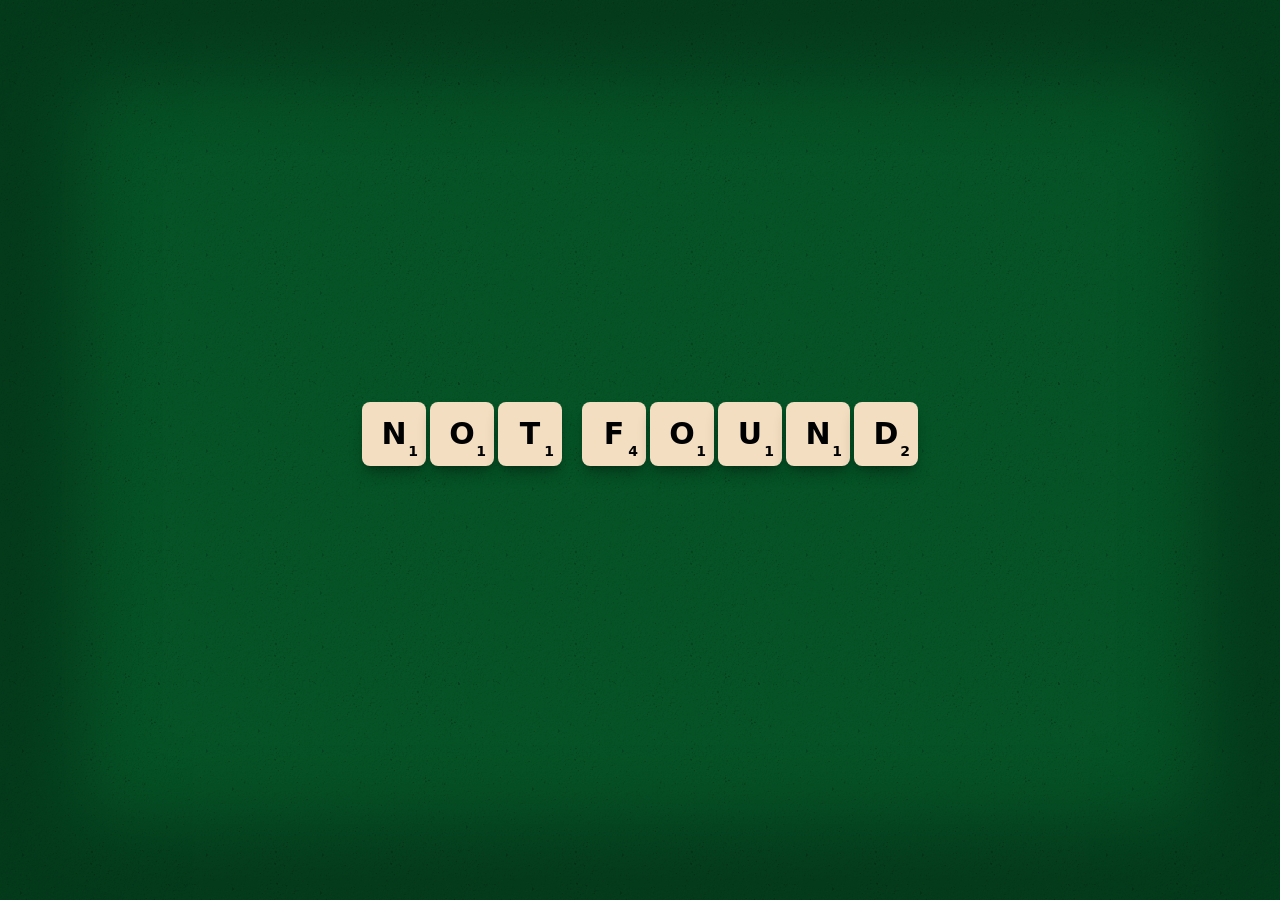
<file: index.html>
<!doctype html>
<html lang="en" class="h-full">
	<head>
		<meta charset="utf-8" />
		<link rel="icon" type="image/svg+xml" href="./favicon.svg" />
		<link rel="icon" type="image/png" href="./favicon.png" />
		<meta name="viewport" content="width=device-width, initial-scale=1" />
		
		<link rel="modulepreload" href="./_app/immutable/entry/start.N5-JVStA.js">
		<link rel="modulepreload" href="./_app/immutable/chunks/DuVGPCrq.js">
		<link rel="modulepreload" href="./_app/immutable/chunks/CJUGJVvZ.js">
		<link rel="modulepreload" href="./_app/immutable/chunks/D3m15_D4.js">
		<link rel="modulepreload" href="./_app/immutable/chunks/77zy4wCU.js">
		<link rel="modulepreload" href="./_app/immutable/chunks/CYgJF_JY.js">
		<link rel="modulepreload" href="./_app/immutable/entry/app.Y4OQruNk.js">
		<link rel="modulepreload" href="./_app/immutable/chunks/Do23749P.js">
		<link rel="modulepreload" href="./_app/immutable/chunks/CduqQino.js">
		<link rel="modulepreload" href="./_app/immutable/chunks/DJWmx25R.js">
		<link rel="modulepreload" href="./_app/immutable/chunks/Bsxhqvpf.js">
		<link rel="modulepreload" href="./_app/immutable/chunks/DpUshKWs.js">
	</head>
	<body
		data-sveltekit-preload-data="hover"
		class="flex min-h-full w-full flex-col bg-[#065226] shadow-[inset_0_0_5em_5em_rgba(0,0,0,0.30)]"
	>
		<div class="relative flex w-full grow flex-col">
			<script>
				{
					__sveltekit_11fkixp = {
						base: new URL(".", location).pathname.slice(0, -1)
					};

					const element = document.currentScript.parentElement;

					Promise.all([
						import("./_app/immutable/entry/start.N5-JVStA.js"),
						import("./_app/immutable/entry/app.Y4OQruNk.js")
					]).then(([kit, app]) => {
						kit.start(app, element);
					});
				}
			</script>
		</div>
	</body>
</html>
</file>
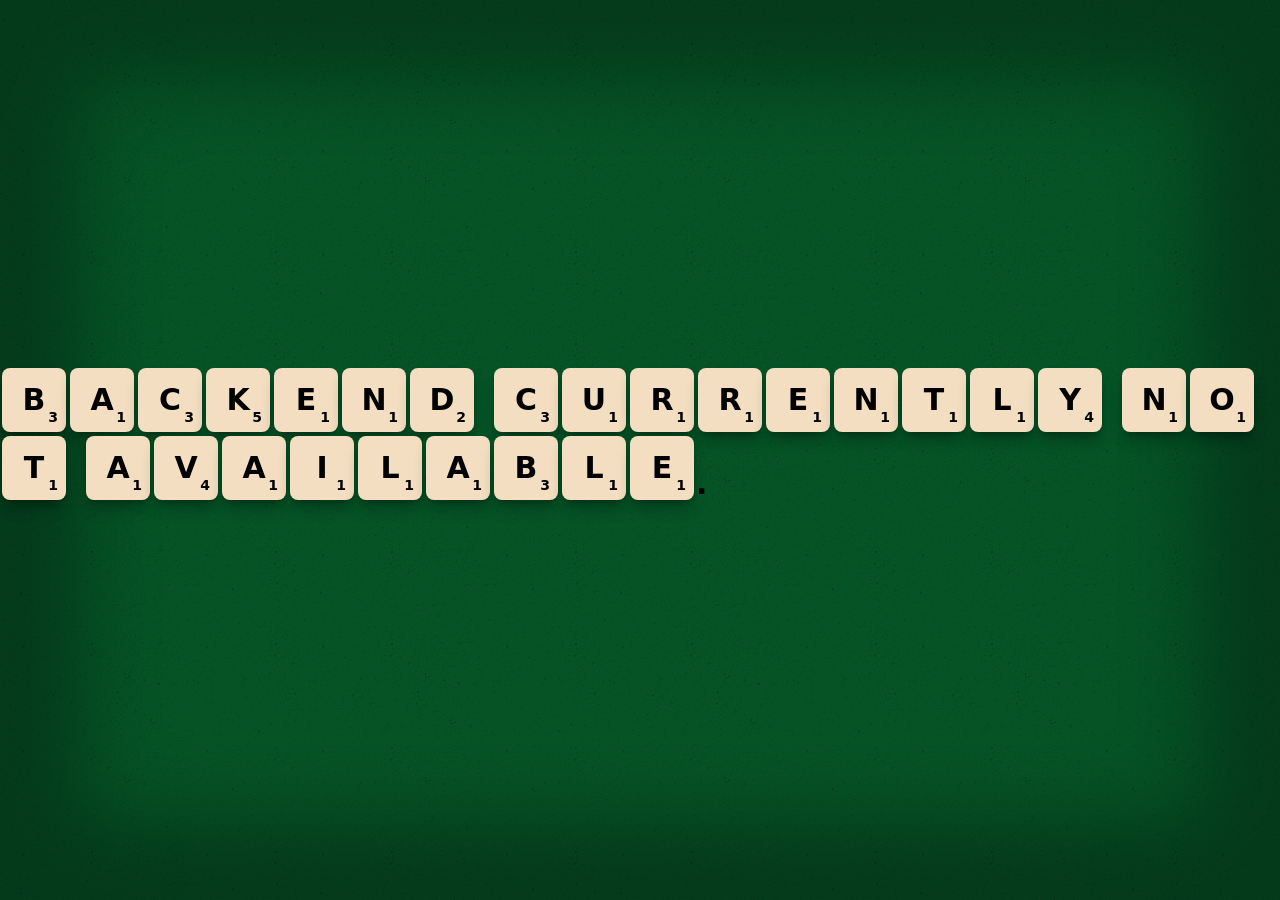
<file: challenges/broccoli.html>
<!doctype html>
<html lang="en" class="h-full">
	<head>
		<meta charset="utf-8" />
		<link rel="icon" type="image/svg+xml" href="../favicon.svg" />
		<link rel="icon" type="image/png" href="../favicon.png" />
		<meta name="viewport" content="width=device-width, initial-scale=1" />
		
		<link rel="modulepreload" href="../_app/immutable/entry/start.N5-JVStA.js">
		<link rel="modulepreload" href="../_app/immutable/chunks/DuVGPCrq.js">
		<link rel="modulepreload" href="../_app/immutable/chunks/CJUGJVvZ.js">
		<link rel="modulepreload" href="../_app/immutable/chunks/D3m15_D4.js">
		<link rel="modulepreload" href="../_app/immutable/chunks/77zy4wCU.js">
		<link rel="modulepreload" href="../_app/immutable/chunks/CYgJF_JY.js">
		<link rel="modulepreload" href="../_app/immutable/entry/app.Y4OQruNk.js">
		<link rel="modulepreload" href="../_app/immutable/chunks/Do23749P.js">
		<link rel="modulepreload" href="../_app/immutable/chunks/CduqQino.js">
		<link rel="modulepreload" href="../_app/immutable/chunks/DJWmx25R.js">
		<link rel="modulepreload" href="../_app/immutable/chunks/Bsxhqvpf.js">
		<link rel="modulepreload" href="../_app/immutable/chunks/DpUshKWs.js">
	</head>
	<body
		data-sveltekit-preload-data="hover"
		class="flex min-h-full w-full flex-col bg-[#065226] shadow-[inset_0_0_5em_5em_rgba(0,0,0,0.30)]"
	>
		<div class="relative flex w-full grow flex-col">
			<script>
				{
					__sveltekit_11fkixp = {
						base: new URL("..", location).pathname.slice(0, -1)
					};

					const element = document.currentScript.parentElement;

					Promise.all([
						import("../_app/immutable/entry/start.N5-JVStA.js"),
						import("../_app/immutable/entry/app.Y4OQruNk.js")
					]).then(([kit, app]) => {
						kit.start(app, element);
					});
				}
			</script>
		</div>
	</body>
</html>
</file>
